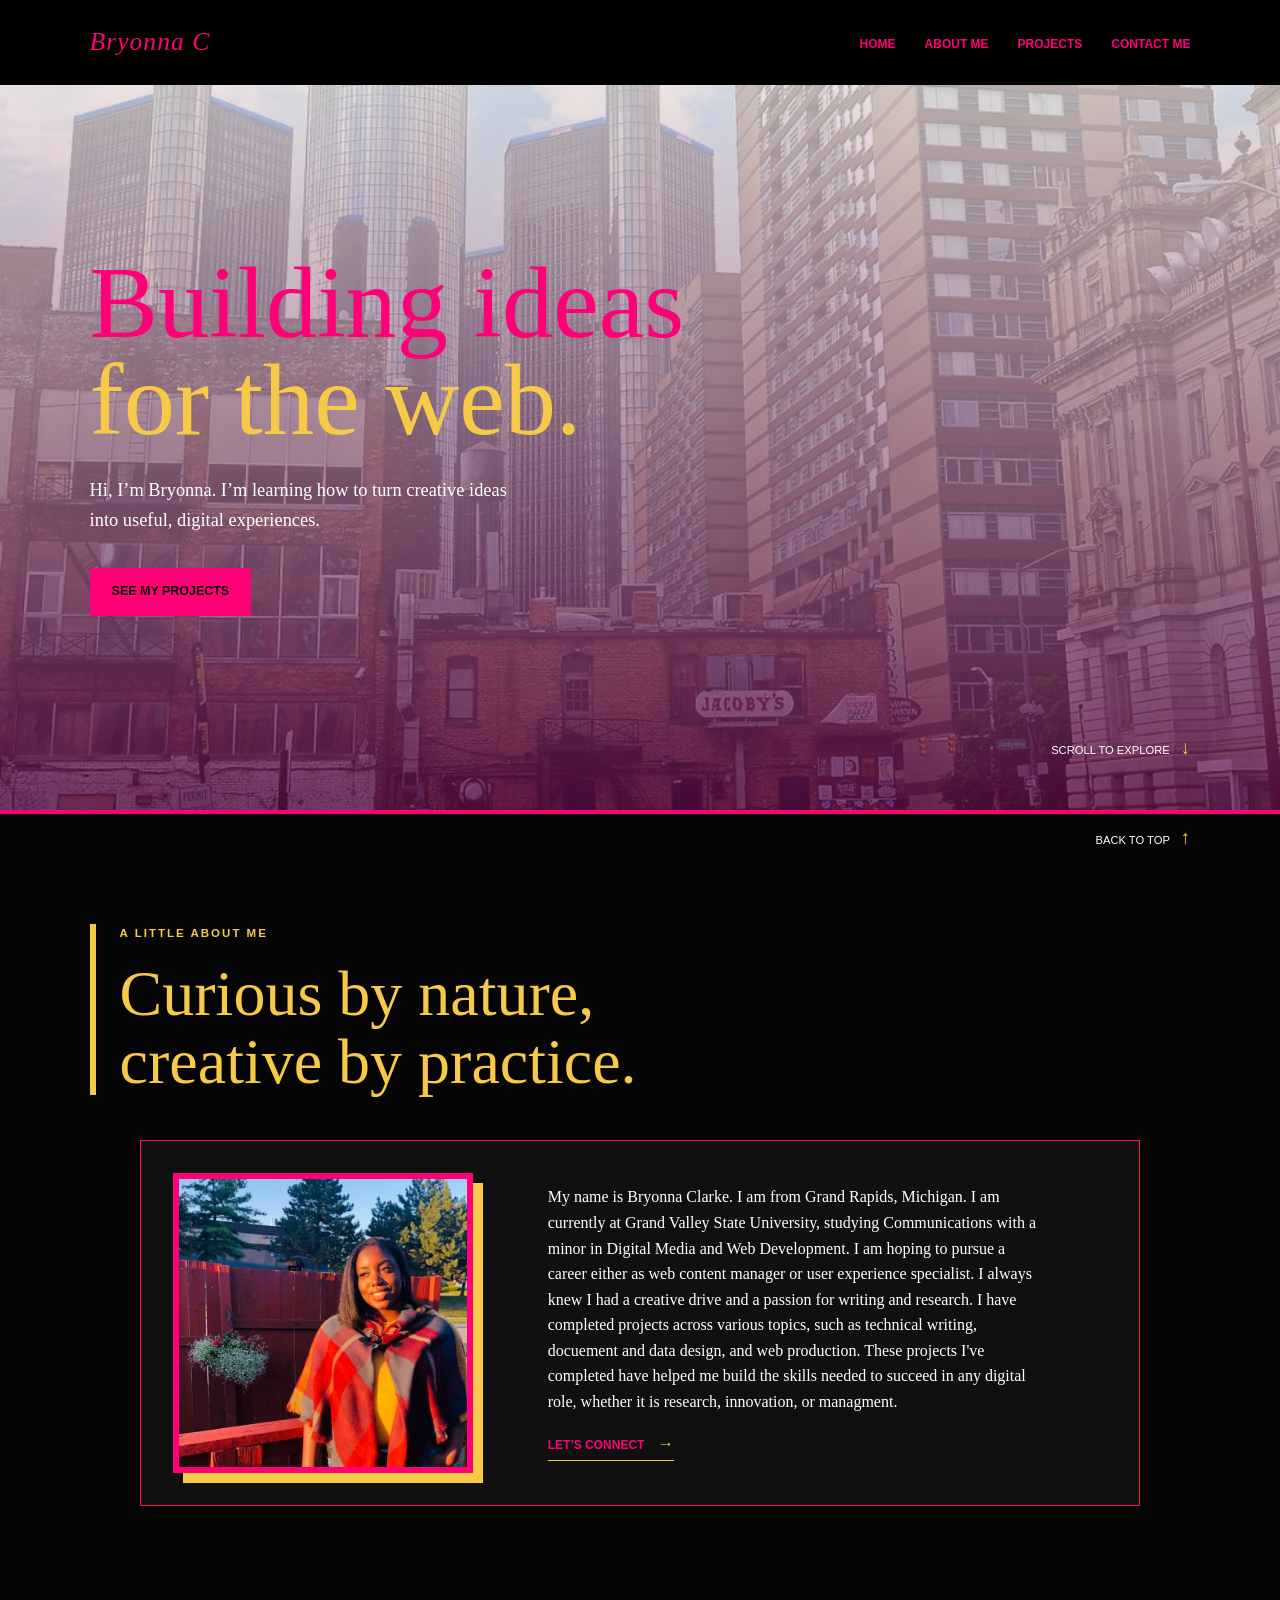
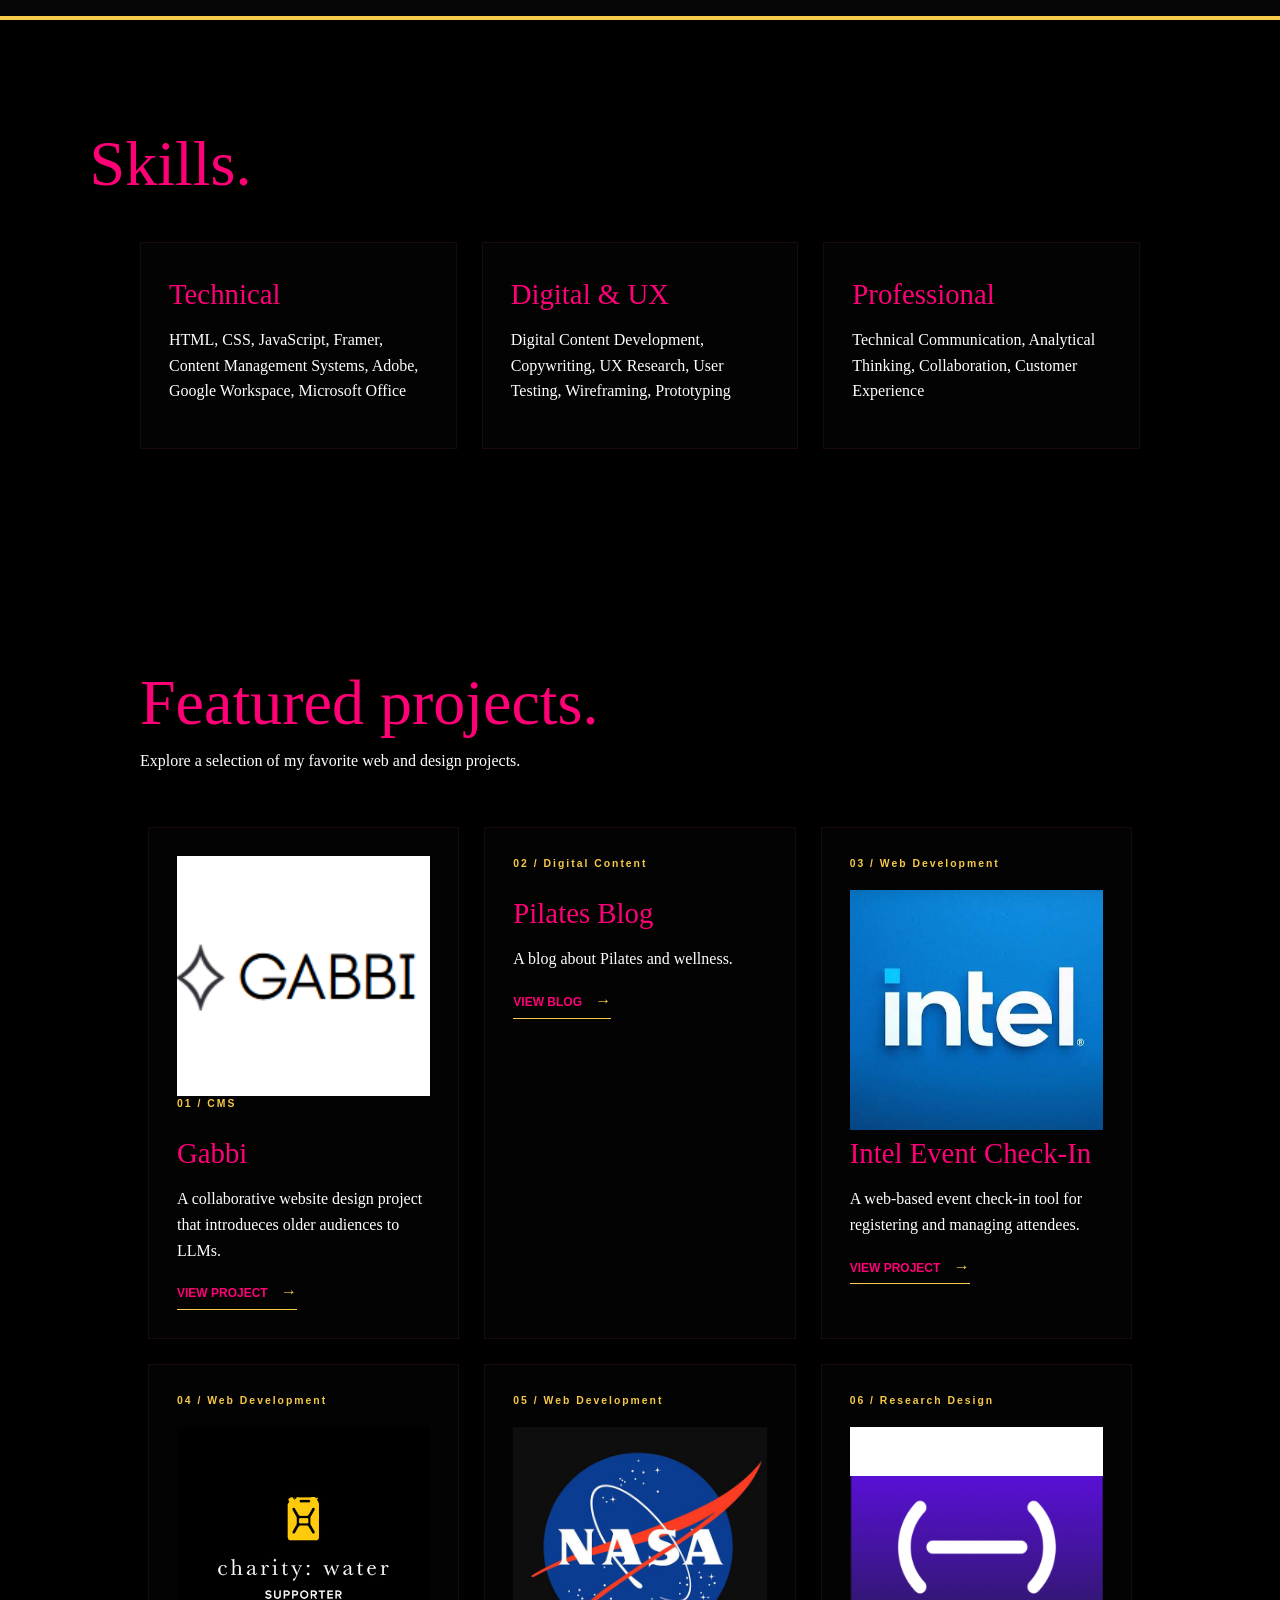
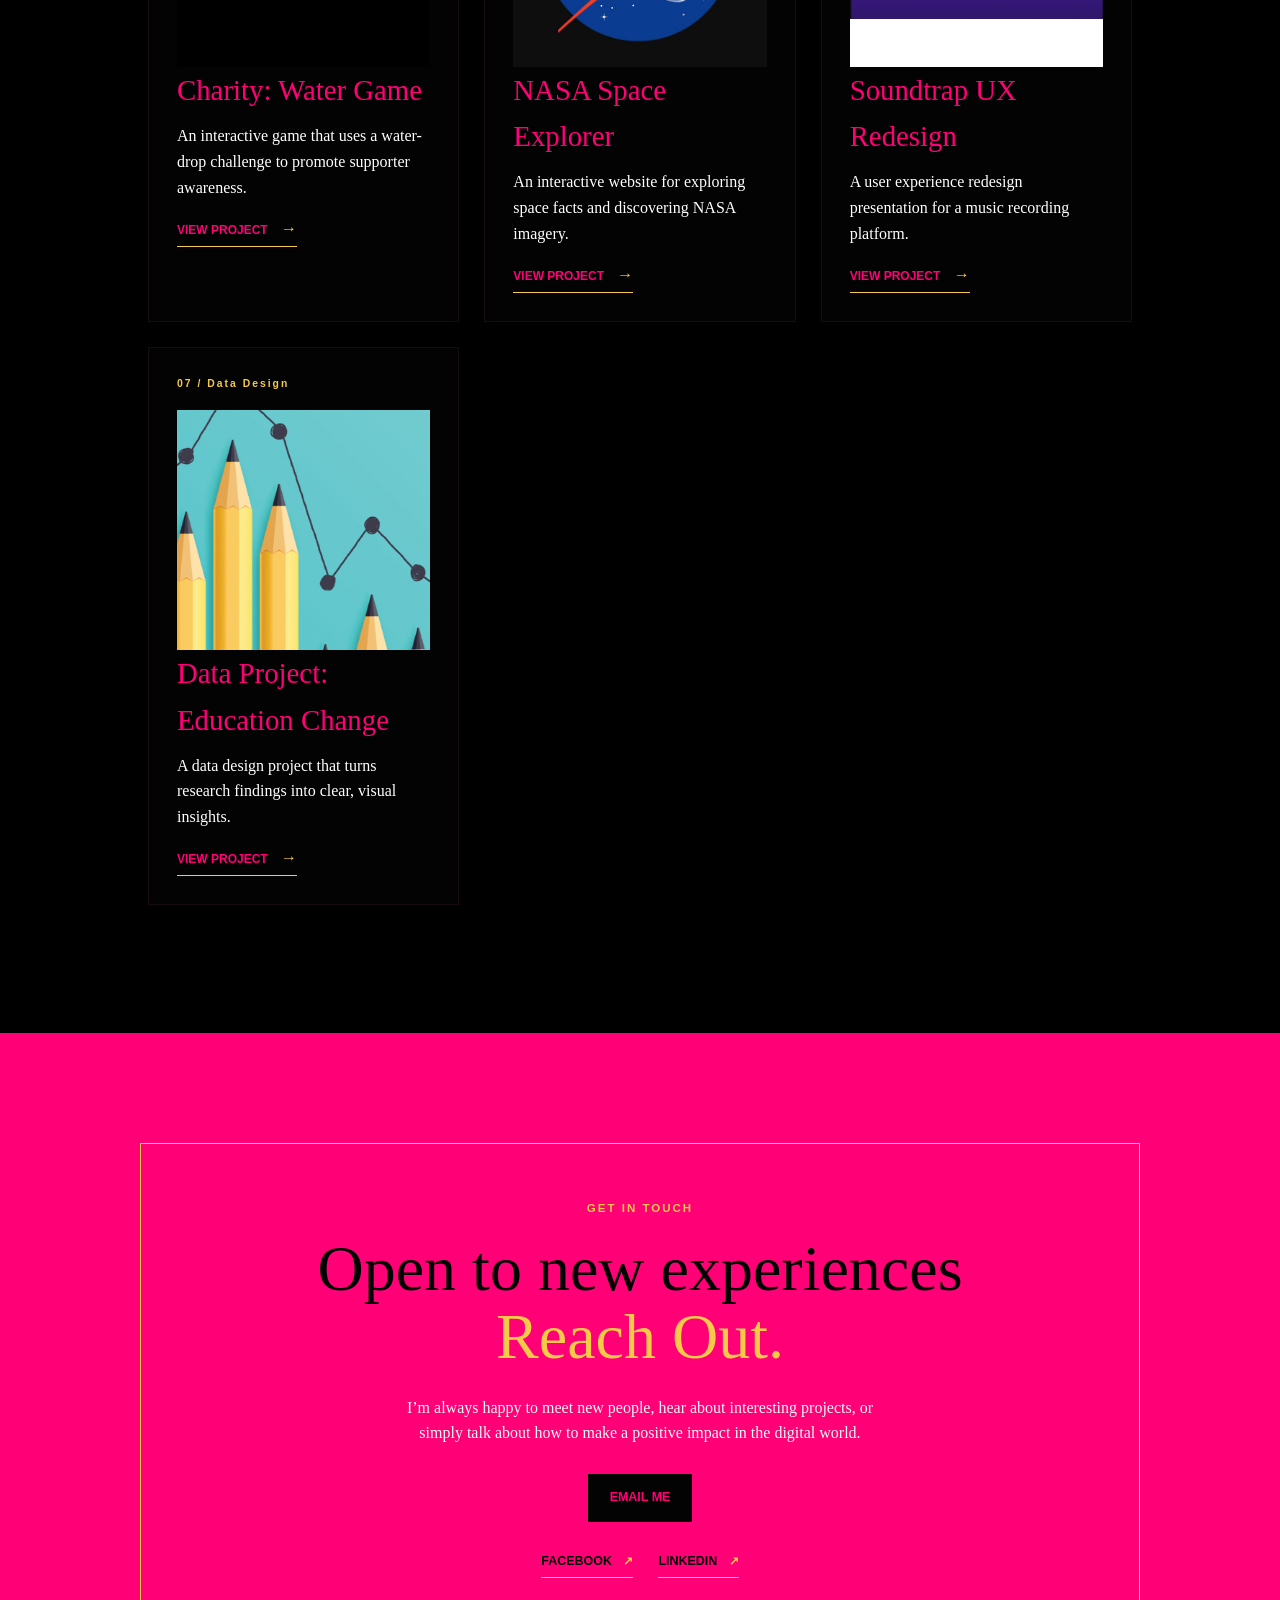
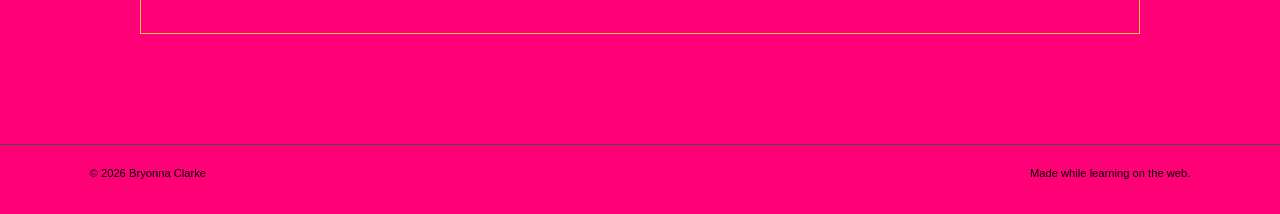
<file: index.html>
<!DOCTYPE html>
<html lang="en">
<head>
  <meta charset="UTF-8">
  <meta name="viewport" content="width=device-width, initial-scale=1.0">
  <title>Bryonna Clarke</title>
  <link rel="stylesheet" href="style.css">
</head>
<body>
  <!-- The header stays at the top of the page. -->
  <header class="site-header">
    <a class="logo" href="#home">Bryonna C <span></span></a>
    <!-- These links jump to each section on the page. -->
    <nav>
      <a href="#home">Home</a>
      <a href="#about">About me</a>
      <a href="#projects">Projects</a>
      <a href="#contact">Contact Me</a>
    </nav>
  </header>

  <main>
    <!-- Home section -->
    <section id="home" class="hero">
      <div class="hero-content">
        <h1>Building ideas<br><span>for the web.</span></h1>
        <p class="hero-text">Hi, I’m Bryonna. I’m learning how to turn creative ideas into useful, digital experiences.</p>
        <a class="button" href="#projects">See my projects</a>
      </div>
      <p class="scroll-note">Scroll to explore <span>↓</span></p>
    </section>

    <!-- About me section -->
    <section id="about" class="about section-padding">
      <div class="section-heading">
        <p class="eyebrow">A LITTLE ABOUT ME</p>
        <h2>Curious by nature,<br>creative by practice.</h2>
      </div>
      <div class="about-content">
        <img src="img/FB_IMG_1619915805518 (2).png" alt="Portrait of Bryonna Clarke">
        <div>
          <p>My name is Bryonna Clarke. I am from Grand Rapids, Michigan. I am currently at Grand Valley State University, studying Communications with a minor in Digital Media and Web Development. I am hoping to pursue a career either as web content manager or user experience specialist. I always knew I had a creative drive and a passion for writing and research. I have completed projects across various topics, such as technical writing, docuement and data design, and web production. These projects I've completed have helped me build the skills needed to succeed in any digital role, whether it is research, innovation, or managment.</p>
          <a class="text-link" href="#contact">Let’s connect <span>→</span></a>
        </div>
      </div>
    </section>

    <!-- Skills section -->
    <section id="skills" class="skills section-padding">
      <div class="section-heading">
        <h2>Skills.</h2>
      </div>
      <div class="skills-list">
        <article class="skill-card">
          <h3>Technical</h3>
          <p>HTML, CSS, JavaScript, Framer, Content Management Systems, Adobe, Google Workspace, Microsoft Office</p>
        </article>
        <article class="skill-card">
          <h3>Digital &amp; UX</h3>
          <p>Digital Content Development, Copywriting, UX Research, User Testing, Wireframing, Prototyping</p>
        </article>
        <article class="skill-card">
          <h3>Professional</h3>
          <p>Technical Communication, Analytical Thinking, Collaboration, Customer Experience</p>
        </article>
      </div>
    </section>

    <!-- Featured projects section -->
    <section id="projects" class="projects featured-projects section-padding">
      <div class="section-heading projects-heading">
        <h2>Featured projects.</h2>
        <p>Explore a selection of my favorite web and design projects.</p>
      </div>
      <div class="project-list">
        <article class="project-card simple-project">
          <img src="img/Screenshot 2026-04-01 170817.png" alt="Gabbi website project">
          <p class="project-number">01 / CMS</p>
          <h3>Gabbi</h3>
          <p>A collaborative website design project that introdueces older audiences to LLMs.</p>
          <a class="text-link" href="https://technical-months-172686.framer.app/">View project <span>→</span></a>
        </article>
        <article class="project-card simple-project">
          <p class="project-number">02 / Digital Content</p>
          <h3>Pilates Blog</h3>
          <p>A blog about Pilates and wellness.</p>
          <a class="text-link" href="https://drive.google.com/file/d/1n1qDhadwAwJcQv2fQ2R_wkDRph9KMNrj/view" target="_blank" rel="noopener noreferrer">View blog <span>→</span></a>
        </article>
        <article class="project-card simple-project">
          <p class="project-number">03 / Web Development</p>
          <img src="img/intel.jpg" alt="Intel event check-in project">
          <h3>Intel Event Check-In</h3>
          <p>A web-based event check-in tool for registering and managing attendees.</p>
          <a class="text-link" href="https://clarkebryonna-a11y.github.io/05-prj-intel-event-check-in/">View project <span>→</span></a>
        </article>
        <article class="project-card simple-project">
          <p class="project-number">04 / Web Development</p>
          <img src="img/water-drop.png" alt="Charity: Water supporter game">
          <h3>Charity: Water Game</h3>
          <p>An interactive game that uses a water-drop challenge to promote supporter awareness.</p>
          <a class="text-link" href="https://clarkebryonna-a11y.github.io/05-cw-game-water-drop/">View project <span>→</span></a>
        </article>
        <article class="project-card simple-project">
          <p class="project-number">05 / Web Development</p>
          <img src="img/nasa.jpg" alt="NASA Space Explorer project">
          <h3>NASA Space Explorer</h3>
          <p>An interactive website for exploring space facts and discovering NASA imagery.</p>
          <a class="text-link" href="https://clarkebryonna-a11y.github.io/07-nasa-spaceexplorer/">View project <span>→</span></a>
        </article>
        <article class="project-card simple-project">
          <p class="project-number">06 / Research Design</p>
          <img src="img/soundtrap.png" alt="Soundtrap user experience redesign">
          <h3>Soundtrap UX Redesign</h3>
          <p>A user experience redesign presentation for a music recording platform.</p>
          <a class="text-link" href="https://drive.google.com/file/d/1zSWvq1gTSyLY9wEYiRdndxfy66J_sZov/view?usp=sharing" target="_blank" rel="noopener noreferrer">View project <span>→</span></a>
        </article>
        <article class="project-card simple-project">
          <p class="project-number">07 / Data Design</p>
          <img src="img/20200430_ET_Web_Data-Analytics.jpg" alt="Data analytics chart and pencil illustration">
          <h3>Data Project: Education Change</h3>
          <p>A data design project that turns research findings into clear, visual insights.</p>
          <a class="text-link" href="https://drive.google.com/file/d/1FYE0wyItVjC6xQg3t9OnvvjzC_iFEsAb/view?usp=sharing" target="_blank" rel="noopener noreferrer">View project <span>→</span></a>
        </article>
      </div>
    </section>

    <!-- Contact section -->
    <section id="contact" class="contact section-padding">
      <div class="contact-content">
        <p class="eyebrow">GET IN TOUCH</p>
        <h2>Open to new experiences<br><span>Reach Out.</span></h2>
        <p class="contact-text">I’m always happy to meet new people, hear about interesting projects, or simply talk about how to make a positive impact in the digital world.</p>
        <div class="contact-links">
          <a class="button light-button" href="mailto:clarkebryonna@gmail.com">Email Me</a>
          <div class="social-links">
            <a class="social-link" href="https://www.facebook.com/share/1DkxXfagCZ/" target="_blank" rel="noopener noreferrer">Facebook <span>↗</span></a>
            <a class="social-link" href="https://www.linkedin.com/in/bryonna-clarke-018369316" target="_blank" rel="noopener noreferrer">LinkedIn <span>↗</span></a>
          </div>
        </div>
      </div>
    </section>
    <p class="scroll-note scroll-note--bottom">Back to top <span>↑</span></p>
  </main>

  <footer>
    <p>© 2026 Bryonna Clarke</p>
    <p>Made while learning on the web.</p>
  </footer>
</body>
</html>
</file>
<file: style.css>
/* Basic colors and sizes used throughout the page. */
:root {
	--ink: #ff0077;
	--muted: #ffffff;
	--cream: #000000;
	--white: #030303;
	--pink: #ff0077;
	--gold: #f7c948;
	--teal: #f7c948;
	--line: #832c582c;
}

/* This makes sizing easier to understand and keeps the page tidy. */
* {
	box-sizing: border-box;
}

html { scroll-behavior: smooth; }

body {
	margin: 0;
	color: var(--ink);
	background: var(--cream);
	font-family: Georgia, 'Times New Roman', serif;
	line-height: 1.6;
	overflow-x: hidden;
}

a { color: inherit; text-decoration: none; }
img { max-width: 100%; }

.site-header {
	align-items: center;
	background: rgb(0, 0, 0);
	display: flex;
	justify-content: space-between;
	left: 0;
	padding: 22px 7%;
	position: absolute;
	right: 0;
	top: 0;
	z-index: 2;
}

.logo {
	font-family: "Lucida Handwriting", "Brush Script MT", "Segoe Script", cursive;
	font-size: 1.6rem;
	font-style: italic;
	font-weight: normal;
	letter-spacing: 1px;
}

.logo span, h1 span, .contact h2 span { color: var(--teal); }

nav a {
	font-family: Arial, sans-serif;
	font-size: 0.75rem;
	font-weight: bold;
	margin-left: 25px;
	text-transform: uppercase;
}

nav a:hover, .text-link:hover { color: var(--teal); }

.hero {
	align-items: center;
	background: linear-gradient(rgba(245, 241, 233, 0.74), rgba(92, 10, 67, 0.74)), url('img/inner-city-detroit-frozen-in-time-fine-art-photography.jpg') center / cover;
	display: flex;
	min-height: 90vh;
	padding: 140px 7% 80px;
	position: relative;
}

.hero-content { max-width: 650px; }

.eyebrow, .project-number {
	color: var(--teal);
	font-family: Arial, sans-serif;
	font-size: 0.72rem;
	font-weight: bold;
	letter-spacing: 2px;
	margin: 0 0 18px;
}

h1, h2, h3, p { margin-top: 0; }

h1 {
	font-size: clamp(3.5rem, 8vw, 7rem);
	font-weight: normal;
	line-height: 0.95;
	margin-bottom: 28px;
}

.hero-text { color: var(--muted); font-size: 1.15rem; max-width: 430px; }

.button {
	background: var(--ink);
	color: var(--white);
	display: inline-block;
	font-family: Arial, sans-serif;
	font-size: 0.78rem;
	font-weight: bold;
	margin-top: 15px;
	padding: 14px 22px;
	text-transform: uppercase;
}

.button:hover { background: var(--teal); }

.scroll-note {
	bottom: 35px;
	color: var(--muted);
	font-family: Arial, sans-serif;
	font-size: 0.7rem;
	position: absolute;
	right: 7%;
	text-transform: uppercase;
}

.scroll-note span { color: var(--teal); font-size: 1.2rem; margin-left: 8px; }

.section-padding { padding: 110px 7%; }
.about {
	background: #050505;
	border-bottom: 4px solid var(--gold);
	border-top: 4px solid var(--pink);
}

.about .section-heading {
	border-left: 6px solid var(--gold);
	padding-left: 24px;
}

.about .section-heading h2 { color: var(--gold); }

.section-heading h2, .contact h2 {
	font-size: clamp(2.3rem, 5vw, 4.5rem);
	font-weight: normal;
	line-height: 1.05;
	margin-bottom: 45px;
}

.about-content {
	align-items: center;
	background: #101010;
	border: 1px solid var(--pink);
	display: flex;
	gap: 8%;
	margin: 0 auto;
	max-width: 1000px;
	padding: 32px;
}

.about-content img {
	border: 6px solid var(--pink);
	box-shadow: 10px 10px 0 var(--gold);
	height: 300px;
	object-fit: cover;
	width: 300px;
}
.about-content div { color: var(--muted); max-width: 500px; }
.about-content div p { color: var(--muted); }

.text-link {
	border-bottom: 1px solid var(--teal);
	color: var(--ink);
	display: inline-block;
	font-family: Arial, sans-serif;
	font-size: 0.75rem;
	font-weight: bold;
	padding-bottom: 4px;
	text-transform: uppercase;
}

.text-link span { color: var(--teal); font-size: 1rem; margin-left: 10px; }

.skills { background: var(--cream); }

.skills-list {
	display: flex;
	gap: 25px;
	margin: 0 auto;
	max-width: 1000px;
}

.skill-card {
	background: var(--white);
	border: 1px solid var(--line);
	flex: 1;
	padding: 28px;
}

.skill-card h3 {
	font-size: 1.8rem;
	font-weight: normal;
	margin-bottom: 10px;
}

.skill-card p { color: var(--muted); }

.projects { background: var(--cream); }

.projects-heading { margin: 0 auto 45px; max-width: 1000px; }
.projects-heading h2 { margin-bottom: 12px; }
.projects-heading > p:last-child { color: var(--muted); }

.project-list {
	display: flex;
	gap: 25px;
	margin: 0 auto;
	max-width: 1000px;
	padding: 8px 8px 18px;
	flex-wrap: wrap;
}
.project-card {
	background: var(--white);
	flex: 0 0 calc((100% - 50px) / 3);
	transition: box-shadow 0.3s ease, transform 0.3s ease;
}
.project-card:hover {
	box-shadow: 8px 8px 0 var(--gold);
	transform: translateY(-6px);
}
.project-card img {
	display: block;
	height: 240px;
	object-fit: cover;
	transition: opacity 0.3s ease;
	width: 100%;
}
.project-card:first-child img {
	background: #ffffff;
	object-fit: contain;
}
.project-card img[src="img/soundtrap.png"] {
	background: #ffffff;
	object-fit: contain;
}
.project-card:hover img { opacity: 0.8; }
.project-details, .simple-project { padding: 28px; }
.project-number { font-size: 0.65rem; }
.project-card h3 { font-size: 1.8rem; font-weight: normal; margin-bottom: 10px; }
.project-card p:not(.project-number) { color: var(--muted); }
.simple-project { border: 1px solid var(--line); }

.contact { background: var(--ink); color: var(--white); }
.contact-content {
	border: 1px solid var(--gold);
	margin: 0 auto;
	max-width: 1000px;
	padding: 55px 7%;
	text-align: center;
}
.contact .eyebrow { color: var(--gold); }
.contact h2 { margin-bottom: 25px; }
.contact-text { color: #f0f8f6; margin: 0 auto; max-width: 480px; }
.contact-links { align-items: center; display: flex; flex-direction: column; }
.light-button { background: var(--white); color: var(--ink); margin-top: 28px; }
.social-links { display: flex; gap: 25px; margin-top: 30px; }
.social-link {
	border-bottom: 1px solid var(--gold);
	color: var(--white);
	font-family: Arial, sans-serif;
	font-size: 0.78rem;
	font-weight: bold;
	padding-bottom: 5px;
	text-transform: uppercase;
}
.social-link span { color: var(--gold); margin-left: 8px; }
.social-link:hover { color: var(--gold); }

footer {
	background: var(--ink);
	border-top: 1px solid #405052;
	color: #000000;
	display: flex;
	font-family: Arial, sans-serif;
	font-size: 0.7rem;
	justify-content: space-between;
	padding: 20px 7%;
}

/* Project Two page styles. */
.project-two-hero {
	background: var(--cream);
	padding: 180px 7% 90px;
}

.project-two-hero h1 {
	margin-bottom: 20px;
}

.project-two-intro {
	color: var(--muted);
	font-size: 1.15rem;
	max-width: 560px;
}

.project-two-content {
	align-items: center;
	background: var(--white);
	display: flex;
	gap: 8%;
}

.project-two-content img {
	height: 360px;
	object-fit: cover;
	width: 45%;
}

.project-two-content div {
	max-width: 500px;
}

.project-two-content h2 {
	font-size: clamp(2.3rem, 5vw, 4.5rem);
	font-weight: normal;
	line-height: 1.05;
}

.project-two-content div p:not(.eyebrow) {
	color: var(--muted);
}

@media (max-width: 700px) {
	.site-header {
		align-items: flex-start;
		flex-direction: column;
		gap: 12px;
		padding: 18px 5%;
	}

	nav {
		display: flex;
		flex-wrap: wrap;
		gap: 8px 14px;
	}

	nav a {
		font-size: 0.65rem;
		margin-left: 0;
		margin-right: 0;
	}

	.hero {
		min-height: 100vh;
		padding: 150px 5% 75px;
	}

	h1 {
		font-size: clamp(2.8rem, 15vw, 4rem);
		overflow-wrap: break-word;
	}

	.hero-text { font-size: 1rem; }
	.section-padding { padding: 75px 5%; }
	.section-heading h2, .contact h2 { font-size: clamp(2rem, 10vw, 3.2rem); }
	.about .section-heading { padding-left: 16px; }

	.about-content {
		align-items: stretch;
		flex-direction: column;
		padding: 20px;
	}

	.about-content img {
		border-width: 4px;
		box-shadow: 6px 6px 0 var(--gold);
		height: auto;
		max-height: 360px;
		width: 100%;
	}

	.about-content div { margin-top: 24px; }
	.skills-list { align-items: stretch; flex-direction: column; }

	.project-list {
		align-items: stretch;
		margin: 0;
		max-width: 100%;
		padding: 8px 0 18px;
	}

	.project-card { flex-basis: 100%; }
	.simple-project { padding: 22px; }
	.contact-content { padding: 40px 5%; }

	.social-links {
		align-items: center;
		flex-direction: column;
		gap: 15px;
	}

	.project-two-content {
		align-items: stretch;
		flex-direction: column;
	}

	.project-two-content img { height: auto; width: 100%; }

	footer {
		align-items: flex-start;
		flex-direction: column;
		gap: 4px;
		padding: 20px 5%;
	}

	footer p { margin-bottom: 0; }
}

@media (max-width: 480px) {
	.logo { font-size: 1.35rem; }
	nav { width: 100%; }
	h1 { font-size: clamp(2.4rem, 14vw, 3.2rem); }
	.hero-content { width: 100%; }

	.button {
		max-width: 100%;
		text-align: center;
	}

	.scroll-note { display: none; }
	.section-heading h2, .contact h2 { line-height: 1.1; }
	.skill-card { padding: 22px; }
	.project-card h3, .skill-card h3 { font-size: 1.55rem; }

	.project-list {
		gap: 16px;
	}

	.contact-links { width: 100%; }
	.light-button { width: 100%; }
	.social-link { max-width: 100%; }
}
</file>
